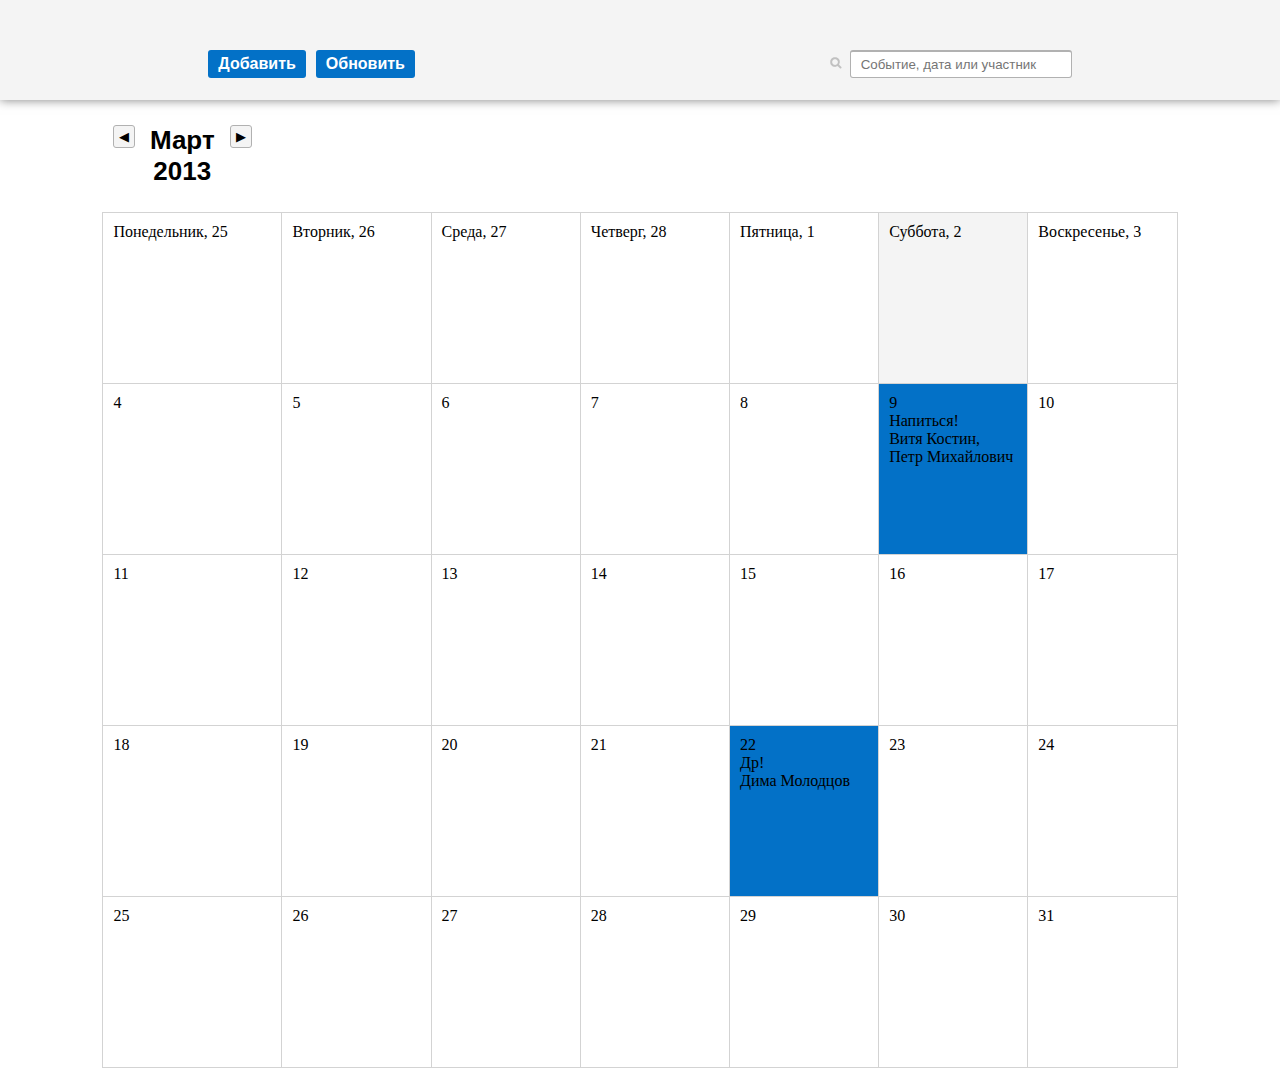
<file: bez-js/index.html>
<!DOCTYPE html>
<html lang="en">

<head>
    <meta charset="UTF-8">
    <title>Calendar</title>
    <link rel="stylesheet" href="styles/style.css">
</head>

<body>
    <div id="wrapper">
        <header>
            <div class="headcalend">
                <div class="buttoncase">
                    <div><button value="Добавить">Добавить</button></div>
                    <div><button value="Обновить">Обновить</button></div>
                </div>
                <div class="search_inputcase">
                    <div><img src="img/Search_Icon.png" alt=""></div>
                    <div><input class="search_input" type="text" placeholder="Событие, дата или участник"></div>
                </div>
            </div>
        </header>

        <div class="container_calend">
            <table class="calend">
                <caption>
                    <div class="prev"><button value="prev">&#9664</button></div>
                    <div><span class="name_month_text">Март 2013</span></div>
                    <div class="next"><button value="next">&#9654</button></div>
                </caption>

                <tbody>
                    <tr>
                        <td><a href="#openModal">Понедельник, 25</a></td>
                        <td><a href="#openModal">Вторник, 26</a></td>
                        <td><a href="#openModal">Среда, 27</a></td>
                        <td><a href="#openModal">Четверг, 28</a></td>
                        <td><a href="#openModal">Пятница, 1</a></td>
                        <td style="background-color: #F4F4F4;"><a href="#openModal">Суббота, 2</a></td>
                        <td><a href="#openModal">Воскресенье, 3</a></td>
                    </tr>
                    <tr>
                        <td><a href="#openModal">4</a></td>
                        <td><a href="#openModal">5</a></td>
                        <td><a href="#openModal">6</a></td>
                        <td><a href="#openModal">7</a></td>
                        <td><a href="#openModal">8</a></td>
                        <td style="background-color: #0371C7;"><a href="#openModal">9 <br>
                        Напиться! <br>Витя Костин, Петр Михайлович</a></td>
                        <td><a href="#openModal">10</a></td>
                    </tr>
                    <tr>
                        <td><a href="#openModal">11</a></td>
                        <td><a href="#openModal">12</a></td>
                        <td><a href="#openModal">13</a></td>
                        <td><a href="#openModal">14</a></td>
                        <td><a href="#openModal">15</a></td>
                        <td><a href="#openModal">16</a></td>
                        <td><a href="#openModal">17</a></td>
                    </tr>
                    <tr>
                        <td><a href="#openModal">18</a></td>
                        <td><a href="#openModal">19</a></td>
                        <td><a href="#openModal">20</a></td>
                        <td><a href="#openModal">21</a></td>
                        <td style="background-color: #0371C7;"><a href="#openModal">22 <br>
                        Др! <br>Дима Молодцов</a></td>
                        <td><a href="#openModal">23</a></td>
                        <td><a href="#openModal">24</a></td>
                    </tr>
                    <tr>
                        <td><a href="#openModal">25</a></td>
                        <td><a href="#openModal">26</a></td>
                        <td><a href="#openModal">27</a></td>
                        <td><a href="#openModal">28</a></td>
                        <td><a href="#openModal">29</a></td>
                        <td><a href="#openModal">30</a></td>
                        <td><a href="#openModal">31</a></td>
                    </tr>
                </tbody>

        </div>

        <!--Форма для события-->
        <div id="container">
            <div id="openModal" class="modal">
                <div class="modal-dialog">
                    <div class="modal-content">
                        <div class="modal-header">
                            <h3 class="modal-title">Введите данные события</h3>
                            <a href="#close" title="Close" class="close">×</a>
                        </div>
                        <div class="modal-body">
                            <div class="form_inputcase_sobytie">
                                <input type="text" placeholder="Событие"><input type="text" placeholder="День, месяц, год">
                                <input type="text" placeholder="Имена участников">
                            </div>
                            <div class="form_inputcase_opisanie">
                                <textarea rows="10" cols="30" name="text" placeholder="Описание"></textarea>
                                <div class="submit_form">
                                    <input type="submit" value="Готово">
                                    <input type="reset" value="Удалить">
                                </div>
                            </div>
                        </div>
                    </div>
                </div>
            </div>
        </div>





    </div>
    <script>
        document.addEventListener("DOMContentLoaded", function() {
            var scrollbar = document.body.clientWidth - window.innerWidth + 'px';
            console.log(scrollbar);
            document.querySelector('[href="#openModal"]').addEventListener('click', function() {
                document.body.style.overflow = 'hidden';
                document.querySelector('#openModal').style.marginLeft = scrollbar;
            });
            document.querySelector('[href="#close"]').addEventListener('click', function() {
                document.body.style.overflow = 'visible';
                document.querySelector('#openModal').style.marginLeft = '0px';
            });
        });

    </script>
</body>

</html>
</file>
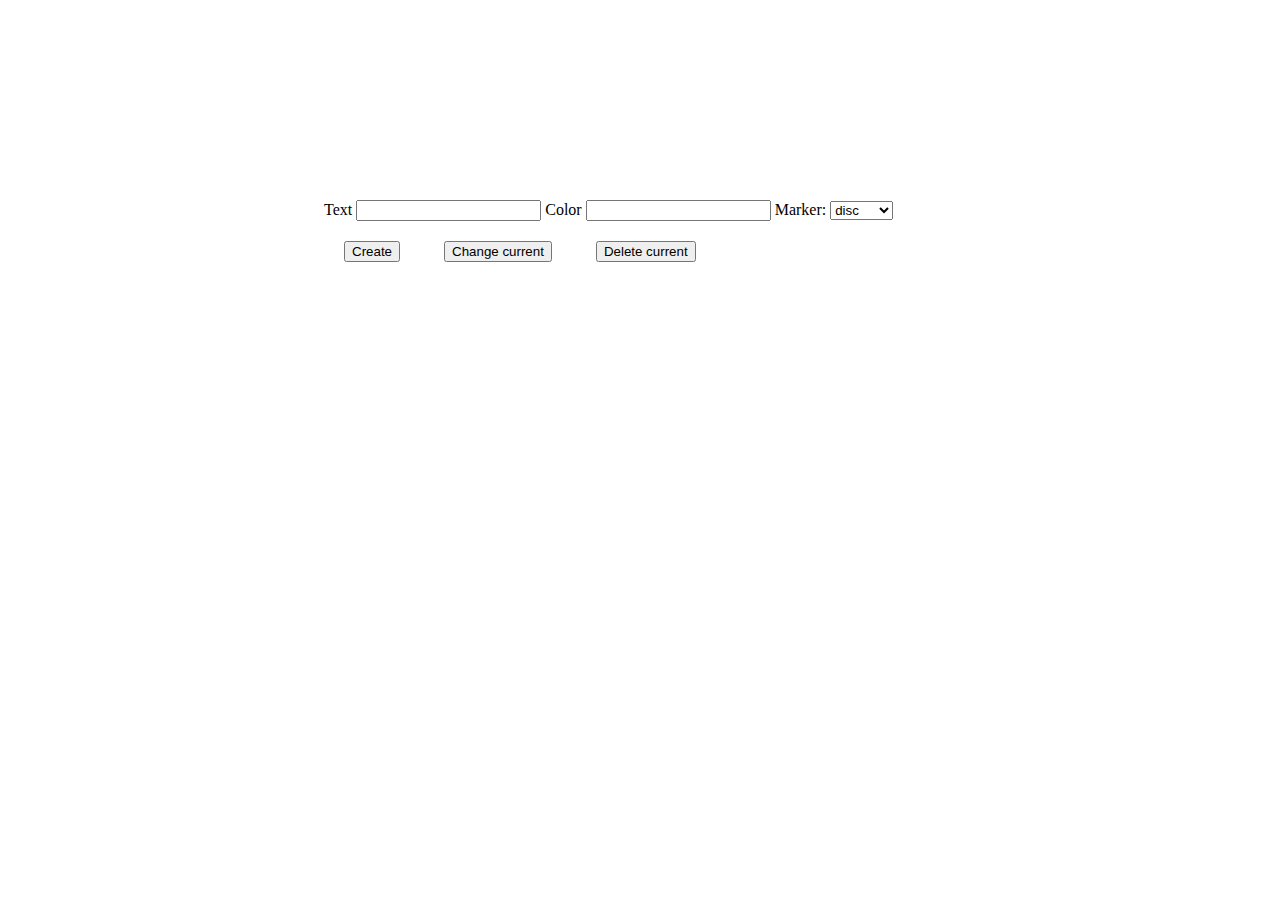
<file: web-notes/index.html>
<!DOCTYPE html>
<html lang="en">

<head>
    <meta charset="UTF-8">
    <title>Document</title>
    <link rel="stylesheet" href="style/style.css">
</head>

<body>

    <div id="wrapper">
        <div id="main">
            Text <input type="text" id="text"> Color <input type="text" id="color"> Marker: <select name="listSelect" id="marker">
            <option value="disc">disc</option>
            <option value="square">square</option>
            <option value="circle">circle</option>
        </select>
        </div>
        <div id="buttons">
            <button id="create">Create</button>
            <button id="change">Change current</button>
            <button id="delete">Delete current</button>
        </div>
<div id="output">
    <ul>
        
    </ul>
</div>

    </div>
    <script src="http://code.jquery.com/jquery-3.3.1.js" integrity="sha256-2Kok7MbOyxpgUVvAk/HJ2jigOSYS2auK4Pfzbm7uH60=" crossorigin="anonymous"></script>
    <script src="script/script.js"></script>
</body>

</html>
</file>
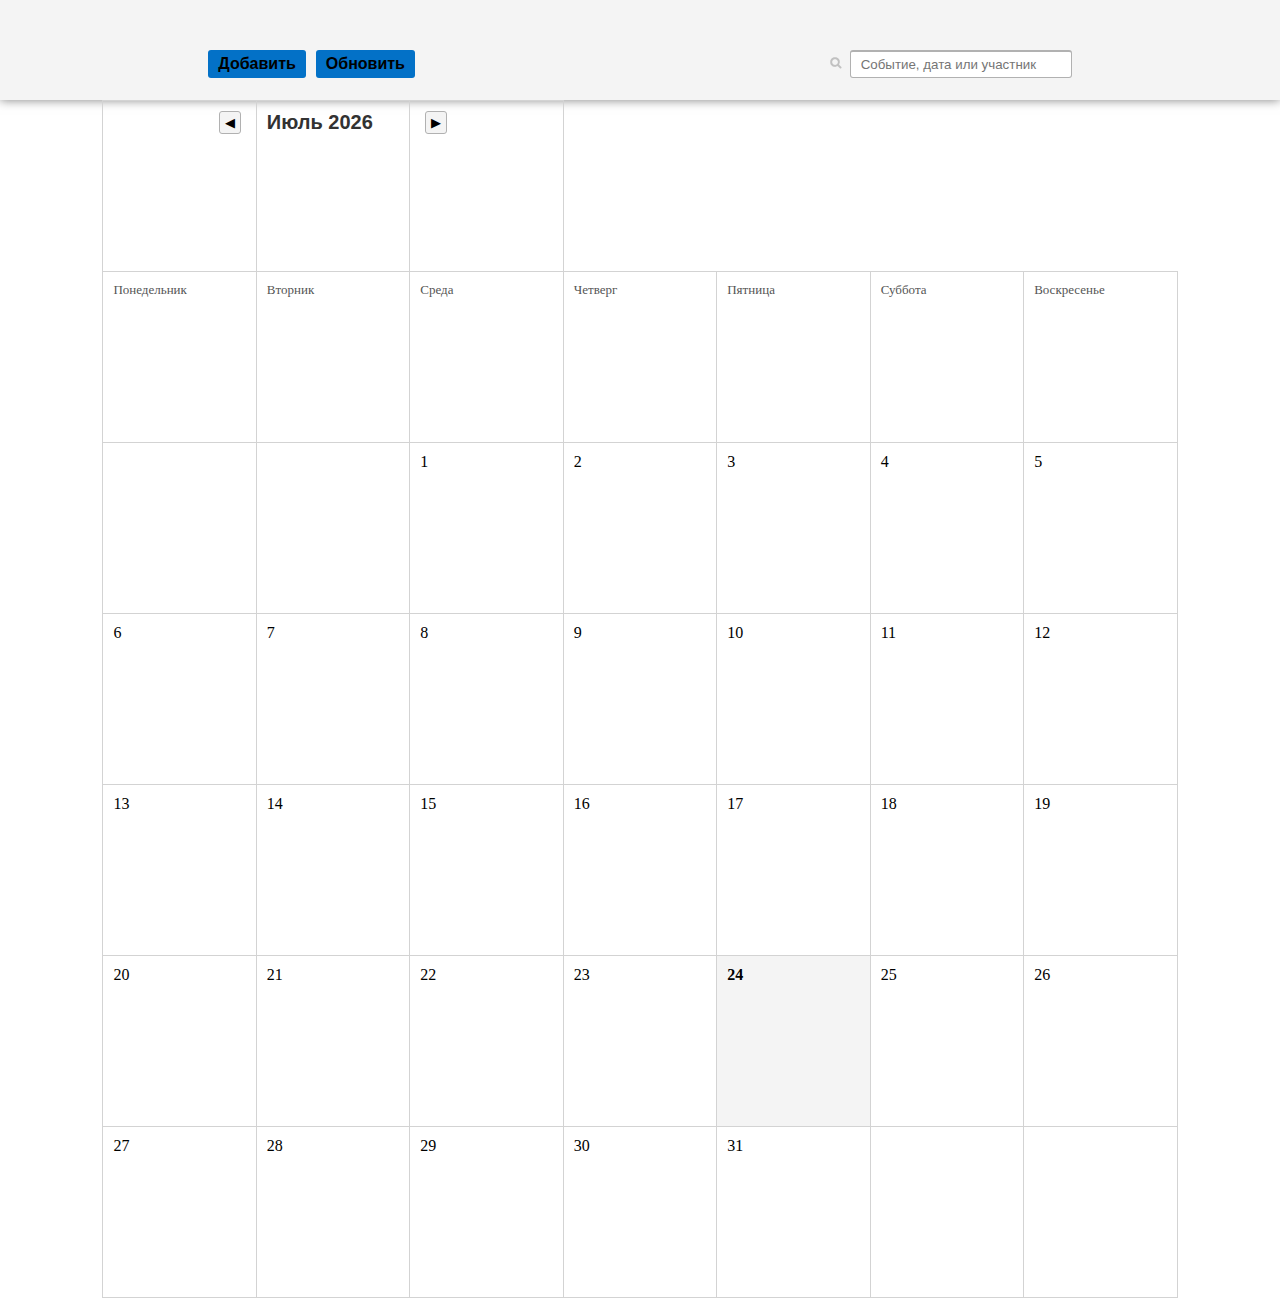
<file: with-js/index.html>
<!DOCTYPE html>
<html lang="en">

<head>
    <meta charset="UTF-8">
    <title>Calendar</title>
    <link rel="stylesheet" href="styles/style.css">
</head>

<body>
    <div id="wrapper">
        <header>
            <div class="headcalend">
                <div class="buttoncase">
                    <div><button value="Добавить"><a href="#openModal">Добавить</a></button></div>
                    <div><button value="Обновить"><a href="">Обновить</a></button></div>
                </div>
                <div class="search_inputcase">
                    <div><img src="img/Search_Icon.png" alt=""></div>
                    <div><input class="search_input" type="text" placeholder="Событие, дата или участник"></div>
                </div>
            </div>
        </header>

        <div class="container_calend">

            <table class="calend" id="calendar2">

                <thead>
                    <tr>
                        <td>
                            <div class="prev"><button value="prev">&#9664</button></div>
                        </td>
                        <td class="name_month_text"></td>
                        <td>
                            <div class="next"><button value="next">&#9654</button></div>
                        </td>
                    </tr>
                    <tr>
                        <td>Понедельник</td>
                        <td>Вторник</td>
                        <td>Среда</td>
                        <td>Четверг</td>
                        <td>Пятница</td>
                        <td>Суббота</td>
                        <td>Воскресенье</td>
                    </tr>
                </thead>

                <tbody>
                </tbody>

        </div>

        <!--Форма для события-->
        <div id="container">
            <div id="openModal" class="modal">
                <div class="modal-dialog">
                    <div class="modal-content">
                        <div class="modal-header">
                            <h3 class="modal-title">Введите данные события</h3>
                            <a href="#close" title="Close" class="close">×</a>
                        </div>
                        <div class="modal-body">
                            <div class="form_inputcase_sobytie">
                                <input name="sobytie" id="sobytie" onBlur="this.value=this.value.toUpperCase()" type="text" placeholder="Событие"><input name="data" id="data" onBlur="this.value=this.value.toUpperCase()" type="text" placeholder="День, месяц, год">
                                <input name="name" id="name" onBlur="this.value=this.value.toUpperCase()" type="text" placeholder="Имена участников">
                            </div>
                            <div class="form_inputcase_opisanie">
                                <textarea rows="10" cols="30" name="opisanie" placeholder="Описание"></textarea>
                                <div class="submit_form">
                                    <a href="#close"><input
                                    type="button" value="Готово" onClick="Complete();"></a>
                                    <input type="reset" value="Удалить" onClick="_clear();">
                                </div>
                            </div>
                        </div>
                    </div>
                </div>
            </div>
        </div>

        <div id="output">


        </div>

    </div>

    <script src="scripts/calendar.js"></script>
</body>

</html>
</file>
<file: bez-js/styles/style.css>
* {
    margin: 0;
    padding: 0;
}

.headcalend {
    widows: 100%;
    height: 100px;
    background-color: #F4F4F4;
    display: flex;
    justify-content: space-around;
    box-shadow: 0 0 10px rgba(0, 0, 0, 0.5);
}

.buttoncase {
    display: flex;
    margin-top: 50px;
}

.buttoncase > div > button {
    margin: 0 5px;
    padding: 5px 10px;
    background-color: #0371C7;
    border: none;
    border-radius: 3px;
    font-size: 16px;
    color: white;
    font-weight: bold;
    font-family: "Ubuntu", sans-serif;
}

.search_inputcase {
    display: flex;
    margin-top: 50px;
}

.search_inputcase > div > img {
    padding: 7px 3px;
}

.search_input {
    width: 200px;
    border: 1px solid #B1B1B1;
    border-radius: 3px;
    margin: 0 5px;
    padding: 5px 10px;
    border-top: 2px solid #B1B1B1;
}

.calend {
    width: 84%;
    margin: 0 auto;
    border-collapse: collapse;
}

caption {
    display: flex;
    padding: 20px 0;
    width: 30%;
}

caption > div {
    margin: 5px;
}

.prev > button,
.next > button {
    border: 1px solid #B1B1B1;
    border-radius: 3px;
    margin: 0 5px;
    background-color: #F4F4F4;
    padding: 3px 5px;
}

.name_month_text {
    font-family: "Ubuntu", sans-serif;
    font-size: 26px;
    font-weight: bold;
}

tbody {
    position: relative;
}

.calend td {
    width: 12%;
    height: 150px;
    border: 1px solid lightgray;
    padding: 10px;
    vertical-align: top;

}

.close {
    position: absolute;
    top: 10px;
    right: 15px;
}

#container_form {
    width: 350px;
    border: 1px solid lightgray;
    position: relative;
    box-shadow: 0 0 5px #000;
    display: none;
    position: absolute;
    z-index: 1;
}

#container_form::after,
#container_form::before {
    content: '';
    position: absolute;
    top: 20px;
    left: -11px;
    width: 20px;
    height: 20px;
    box-shadow: 0 0 5px #000;
    /* Добавляем тень для уголка */
    z-index: -1;
    /* Прячем за основным блоком */
    transform: rotate(45deg);
    /* Поворачиваем на 45º */
    -webkit-transform: rotate(45deg);
}

#container_form::before {
    z-index: 1;
    /* Накладываем поверх, чтобы скрыть следы тени */
    box-shadow: none;
    /* Прячем тень */
}

#container_form > div > div {
    margin: 20px;
}

.form_inputcase_sobytie > input,
.form_inputcase_opisanie > textarea {
    width: 250px;
    border: 1px solid #B1B1B1;
    border-radius: 3px;
    margin: 5px 0;
    padding: 5px 10px;
    border-top: 2px solid #B1B1B1;
    font-family: "Ubuntu", sans-serif;
}

.submit_form > input {
    border: 1px solid gray;
    background-color: #F4F4F4;
    border-radius: 5px;
    margin: 0 5px;
    padding: 4px 7px;
}

/*.container_form {
    opacity: 0;
    position: absolute;
    left: 100%;
    top: -999px;
    transition: .3s opacity;
}*/

/*
tbody > tr {
    position: relative;
}

tbody > tr:hover > .container_form {
    opacity: 1;
    top: 0;
}

tbody > tr > td::after {
    position: absolute;
    right: 10px;
    content: "";
    border: 5px solid;
    border-color: transparent transparent transparent #fff;
    top: 50%;
    transform: translateY(-50%);
}
*/

/* свойства модального окна по умолчанию */

.modal {
    position: fixed;
    /* фиксированное положение */
    top: 0;
    right: 0;
    bottom: 0;
    left: 0;
    background: rgba(0, 0, 0, 0.5);
    /* цвет фона */
    z-index: 1050;
    opacity: 0;
    /* по умолчанию модальное окно прозрачно */
    -webkit-transition: opacity 400ms ease-in;
    -moz-transition: opacity 400ms ease-in;
    transition: opacity 400ms ease-in;
    /* анимация перехода */
    pointer-events: none;
    /* элемент невидим для событий мыши */
}

/* при отображении модального окно */

.modal:target {
    opacity: 1;
    pointer-events: auto;
    overflow-y: auto;
}

/* ширина модального окна и его отступы от экрана */

.modal-dialog {
    position: relative;
    width: auto;
    margin: 10px;
}

@media (min-width: 576px) {
    .modal-dialog {
        max-width: 500px;
        margin: 30px auto;
    }
}

/* свойства для блока, содержащего контент модального окна */

.modal-content {
    position: relative;
    display: -webkit-box;
    display: -webkit-flex;
    display: -ms-flexbox;
    display: flex;
    -webkit-box-orient: vertical;
    -webkit-box-direction: normal;
    -webkit-flex-direction: column;
    -ms-flex-direction: column;
    flex-direction: column;
    background-color: #fff;
    -webkit-background-clip: padding-box;
    background-clip: padding-box;
    border: 1px solid rgba(0, 0, 0, .2);
    border-radius: .3rem;
    outline: 0;
}

@media (min-width: 768px) {
    .modal-content {
        -webkit-box-shadow: 0 5px 15px rgba(0, 0, 0, .5);
        box-shadow: 0 5px 15px rgba(0, 0, 0, .5);
    }
}

/* свойства для заголовка модального окна */

.modal-header {
    display: -webkit-box;
    display: -webkit-flex;
    display: -ms-flexbox;
    display: flex;
    -webkit-box-align: center;
    -webkit-align-items: center;
    -ms-flex-align: center;
    align-items: center;
    -webkit-box-pack: justify;
    -webkit-justify-content: space-between;
    -ms-flex-pack: justify;
    justify-content: space-between;
    padding: 15px;
    border-bottom: 1px solid #eceeef;
}

.modal-title {
    margin-top: 0;
    margin-bottom: 0;
    line-height: 1.5;
    font-size: 1.25rem;
    font-weight: 500;
}

/* свойства для кнопки "Закрыть" */

.close {
    float: right;
    font-family: sans-serif;
    font-size: 24px;
    font-weight: 700;
    line-height: 1;
    color: #000;
    text-shadow: 0 1px 0 #fff;
    opacity: .5;
    text-decoration: none;
}

/* свойства для кнопки "Закрыть" при нахождении её в фокусе или наведении */

.close:focus,
.close:hover {
    color: #000;
    text-decoration: none;
    cursor: pointer;
    opacity: .75;
}

/* свойства для блока, содержащего основное содержимое окна */

.modal-body {
    position: relative;
    -webkit-box-flex: 1;
    -webkit-flex: 1 1 auto;
    -ms-flex: 1 1 auto;
    flex: 1 1 auto;
    padding: 15px;
    overflow: auto;
}

A:link { 
    text-decoration: none; /* Убирает подчеркивание для ссылок */
   } 
   A:visited { text-decoration: none; } 
   A:active { text-decoration: none; }
   a {
    color: black; /* Цвет ссылки */
   }
</file>
<file: web-notes/style/style.css>
#wrapper {
   width: 50%;
    text-align: left;
    margin: 200px auto;
}
button {
    margin: 20px;
}

.active {
    border: 1px solid red;
}
</file>
<file: with-js/styles/style.css>
* {
    margin: 0;
    padding: 0;
}

.headcalend {
    widows: 100%;
    height: 100px;
    background-color: #F4F4F4;
    display: flex;
    justify-content: space-around;
    box-shadow: 0 0 10px rgba(0, 0, 0, 0.5);
}

.buttoncase {
    display: flex;
    margin-top: 50px;
}

.buttoncase > div > button {
    margin: 0 5px;
    padding: 5px 10px;
    background-color: #0371C7;
    border: none;
    border-radius: 3px;
    font-size: 16px;
    color: white;
    font-weight: bold;
    font-family: "Ubuntu", sans-serif;
}

.search_inputcase {
    display: flex;
    margin-top: 50px;
}

.search_inputcase > div > img {
    padding: 7px 3px;
}

.search_input {
    width: 200px;
    border: 1px solid #B1B1B1;
    border-radius: 3px;
    margin: 0 5px;
    padding: 5px 10px;
    border-top: 2px solid #B1B1B1;
}

.calend {
    width: 84%;
    margin: 0 auto;
    border-collapse: collapse;
}

caption {
    display: flex;
    padding: 20px 0;
    width: 30%;
}

caption > div {
    margin: 5px;
}


/*thead tr td {
    border: none;
}*/

.prev {
    text-align: right;
}

thead > tr {
    height: 150px;
}

.prev > button,
.next > button {
    border: 1px solid #B1B1B1;
    border-radius: 3px;
    margin: 0 5px;
    background-color: #F4F4F4;
    padding: 3px 5px;
}

.name_month_text {
    font-family: "Ubuntu", sans-serif;
    font-size: 20px;
    font-weight: bold;
}

tbody {
    position: relative;
}


.calend td {
    width: 12%;
    height: 150px;
    border: 1px solid lightgray;
    padding: 10px;
    vertical-align: top;

}

.close {
    position: absolute;
    top: 10px;
    right: 15px;
}

#container_form {
    width: 350px;
    border: 1px solid lightgray;
    position: relative;
    box-shadow: 0 0 5px #000;
    display: none;
    position: absolute;
    z-index: 1;
    margin: 0 auto;
}

#container_form::after,
#container_form::before {
    content: '';
    position: absolute;
    top: 20px;
    left: -11px;
    width: 20px;
    height: 20px;
    box-shadow: 0 0 5px #000;
    /* Добавляем тень для уголка */
    z-index: -1;
    /* Прячем за основным блоком */
    transform: rotate(45deg);
    /* Поворачиваем на 45º */
    -webkit-transform: rotate(45deg);
}

#container_form::before {
    z-index: 1;
    /* Накладываем поверх, чтобы скрыть следы тени */
    box-shadow: none;
    /* Прячем тень */
}

#container_form > div > div {
    margin: 20px;
}

.form_inputcase_sobytie > input,
.form_inputcase_opisanie > textarea {
    width: 250px;
    border: 1px solid #B1B1B1;
    border-radius: 3px;
    margin: 5px 0;
    padding: 5px 10px;
    border-top: 2px solid #B1B1B1;
    font-family: "Ubuntu", sans-serif;
}

.submit_form > a > input,
.submit_form > input {
    border: 1px solid gray;
    background-color: #F4F4F4;
    border-radius: 5px;
    margin: 0 5px;
    padding: 4px 7px;
}

#calendar2 thead tr:last-child {
    font-size: small;
    color: rgb(85, 85, 85);
}

#calendar2 thead tr:nth-child(1) td:nth-child(2) {
    color: rgb(50, 50, 50);
}

#calendar2 thead tr:nth-child(1) td:nth-child(1):hover,
#calendar2 thead tr:nth-child(1) td:nth-child(3):hover {
    cursor: pointer;
}


.calend tbody td.today {
    background: #F4F4F4;
    font-weight: bold;
}

/* свойства модального окна по умолчанию */

.modal {
    position: fixed;
    /* фиксированное положение */
    top: 0;
    right: 0;
    bottom: 0;
    left: 0;
    background: rgba(0, 0, 0, 0.5);
    /* цвет фона */
    z-index: 1050;
    opacity: 0;
    /* по умолчанию модальное окно прозрачно */
    -webkit-transition: opacity 400ms ease-in;
    -moz-transition: opacity 400ms ease-in;
    transition: opacity 400ms ease-in;
    /* анимация перехода */
    pointer-events: none;
    /* элемент невидим для событий мыши */
}

/* при отображении модального окно */

.modal:target {
    opacity: 1;
    pointer-events: auto;
    overflow-y: auto;
}

/* ширина модального окна и его отступы от экрана */

.modal-dialog {
    position: relative;
    width: auto;
    margin: 10px;
}

@media (min-width: 576px) {
    .modal-dialog {
        max-width: 500px;
        margin: 30px auto;
    }
}

/* свойства для блока, содержащего контент модального окна */

.modal-content {
    position: relative;
    display: -webkit-box;
    display: -webkit-flex;
    display: -ms-flexbox;
    display: flex;
    -webkit-box-orient: vertical;
    -webkit-box-direction: normal;
    -webkit-flex-direction: column;
    -ms-flex-direction: column;
    flex-direction: column;
    background-color: #fff;
    -webkit-background-clip: padding-box;
    background-clip: padding-box;
    border: 1px solid rgba(0, 0, 0, .2);
    border-radius: .3rem;
    outline: 0;
}

@media (min-width: 768px) {
    .modal-content {
        -webkit-box-shadow: 0 5px 15px rgba(0, 0, 0, .5);
        box-shadow: 0 5px 15px rgba(0, 0, 0, .5);
    }
}

/* свойства для заголовка модального окна */

.modal-header {
    display: -webkit-box;
    display: -webkit-flex;
    display: -ms-flexbox;
    display: flex;
    -webkit-box-align: center;
    -webkit-align-items: center;
    -ms-flex-align: center;
    align-items: center;
    -webkit-box-pack: justify;
    -webkit-justify-content: space-between;
    -ms-flex-pack: justify;
    justify-content: space-between;
    padding: 15px;
    border-bottom: 1px solid #eceeef;
}

.modal-title {
    margin-top: 0;
    margin-bottom: 0;
    line-height: 1.5;
    font-size: 1.25rem;
    font-weight: 500;
}

/* свойства для кнопки "Закрыть" */

.close {
    float: right;
    font-family: sans-serif;
    font-size: 24px;
    font-weight: 700;
    line-height: 1;
    color: #000;
    text-shadow: 0 1px 0 #fff;
    opacity: .5;
    text-decoration: none;
}

/* свойства для кнопки "Закрыть" при нахождении её в фокусе или наведении */

.close:focus,
.close:hover {
    color: #000;
    text-decoration: none;
    cursor: pointer;
    opacity: .75;
}

/* свойства для блока, содержащего основное содержимое окна */

.modal-body {
    position: relative;
    -webkit-box-flex: 1;
    -webkit-flex: 1 1 auto;
    -ms-flex: 1 1 auto;
    flex: 1 1 auto;
    padding: 15px;
    overflow: auto;
}

A:link {
    text-decoration: none;
    /* Убирает подчеркивание для ссылок */
}

A:visited {
    text-decoration: none;
}

A:active {
    text-decoration: none;
}

a {
    color: black;
    /* Цвет ссылки */
}
</file>
